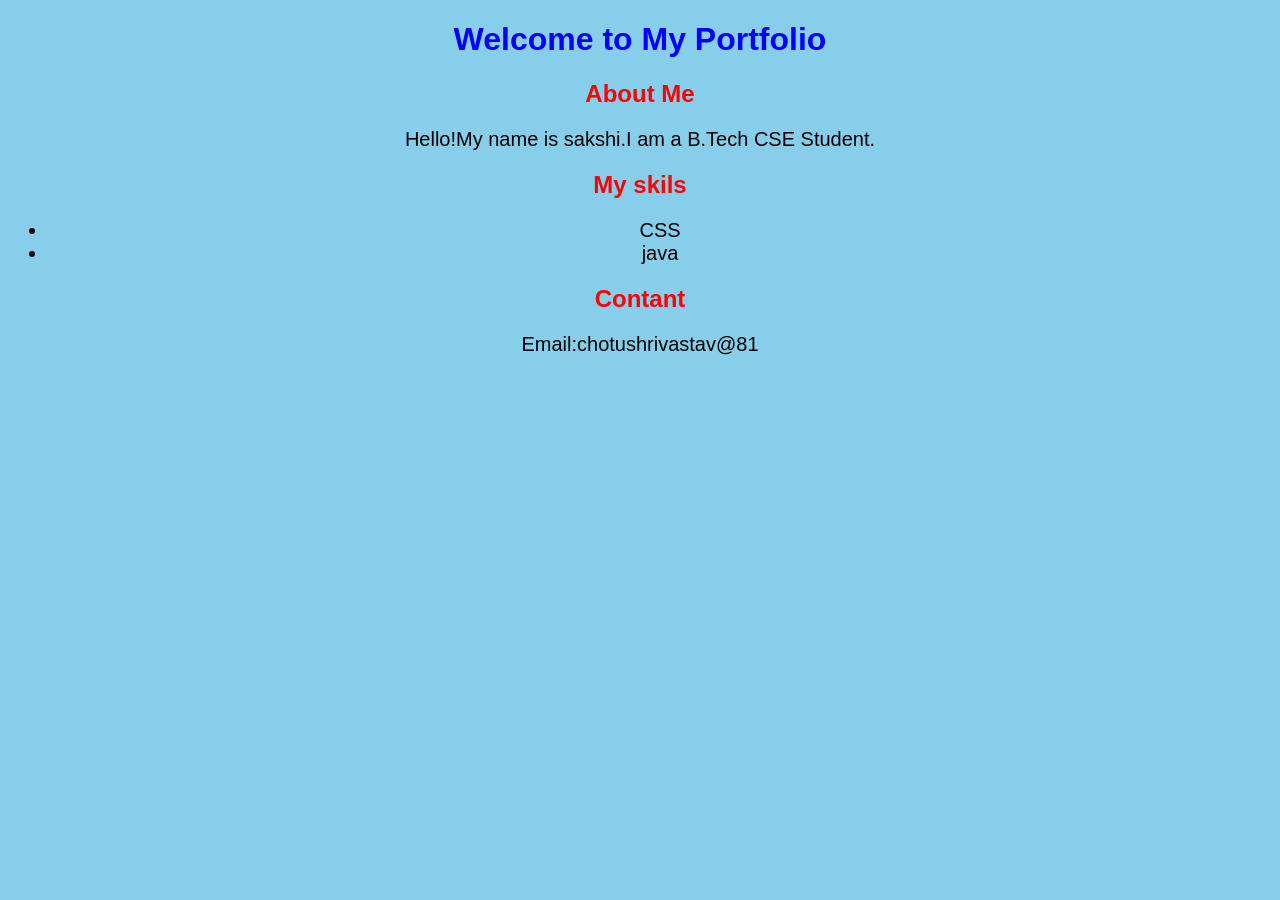
<file: My Project/index.html>
<!DOCTYPE html>
<html>
<head>
    <title>My Portfolio</title>
    <link rel="stylesheet"href="style.css">
    </head>

    <body>
         <h1>Welcome to My Portfolio</h1>

         <h2>About Me</h2>
         <p>Hello!My name is sakshi.I am a B.Tech CSE Student.</p>

            <h2>My skils</h2>
            <ul>
                <li<HTML<li>
                <li>CSS</li>
                <li>java</li>
            </ul>
         <h2>Contant</h2>
         <p>Email:chotushrivastav@81</p>

</body>
</html>
</file>
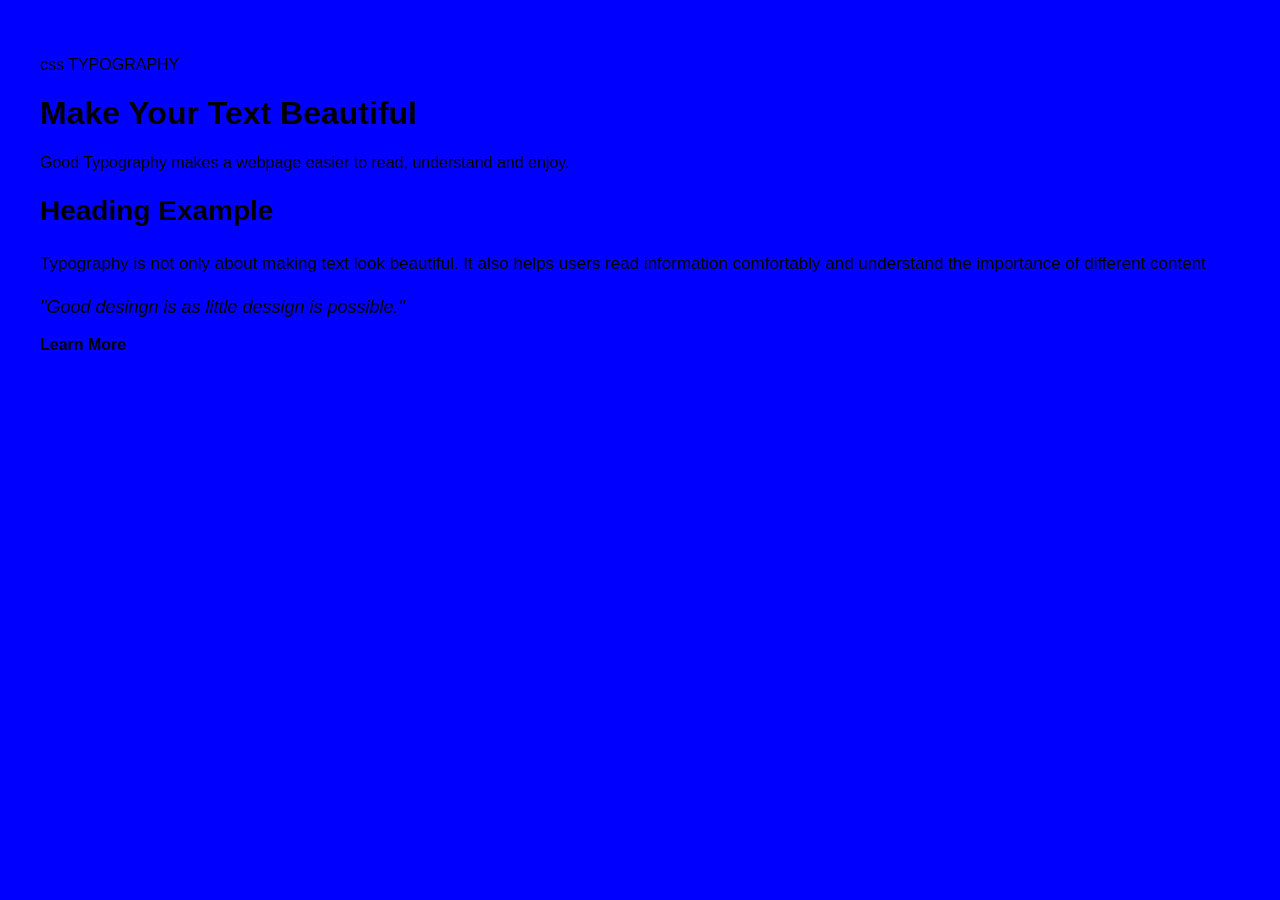
<file: new.html>
<!DOCTYPE html>
<html lang="en">

<head>
    <meta charset="UTF-8">
    <meta name="viewport" content="width=device-width, initial-scale=1.0">
    <title>Typography Showcase</title>
    <link rel="stylesheet" href="./sakshi.css">
</head>

<body>

    <main class="">

        <p class="label">css TYPOGRAPHY</p>

        <h1>Make Your Text Beautiful</h1>
        <p class="into">
            Good Typography makes a
            webpage easier to read,
            understand and enjoy.
        </p>

        <h2>Heading Example</h2>

        <p class="body-text">
            Typography is not only
            about making text look beautiful.
            It also helps users read
            information comfortably and
            understand the importance
            of different content
        </p>

        <p class="quote">
            "Good desingn is as little dessign is possible."
        </p>

        <p></p>
        <a herf="#">Learn More</a>

    </main>


</body>

</html>
</file>
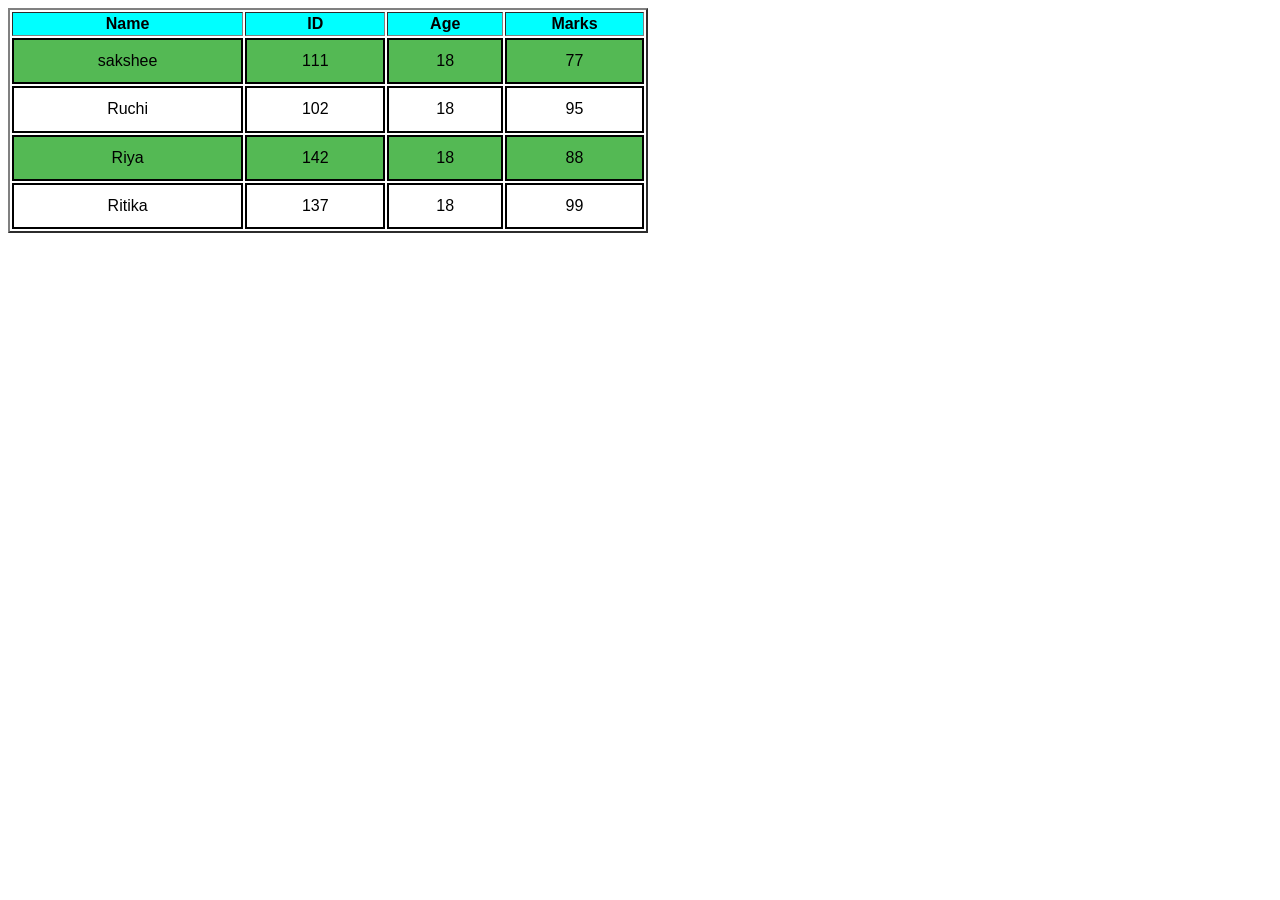
<file: sakshi.html>
<!DOCTYPE html>
<html lang="en">
<head>
    <title>Student Tabal</title>
    <link rel="stylesheet"href="style.css">
    </head>

    <body>
    


    <table border="2">
    <tr>
        <th>Name</th>
        <th>ID</th>
        <th>Age</th>
        <th>Marks</th>
        </th>
    </tr>

</tr>
    <td>sakshee</td>
    <td>111</td>
    <td>18</td>
    <td>77</td>
    </tr>

    <tr>
        <td>Ruchi
        <td>102</td>
        <td>18</td>
        <td>95</td>
        </tr>

    </tr>
    <td>Riya</td>
    <td>142</td>
    <td>18</td>
    <td>88</td>
</tr>


</tr>
<td>Ritika</td>
<td>137</td>
<td>18</td>
<td>99</td>

  </body>
  </html>
</file>
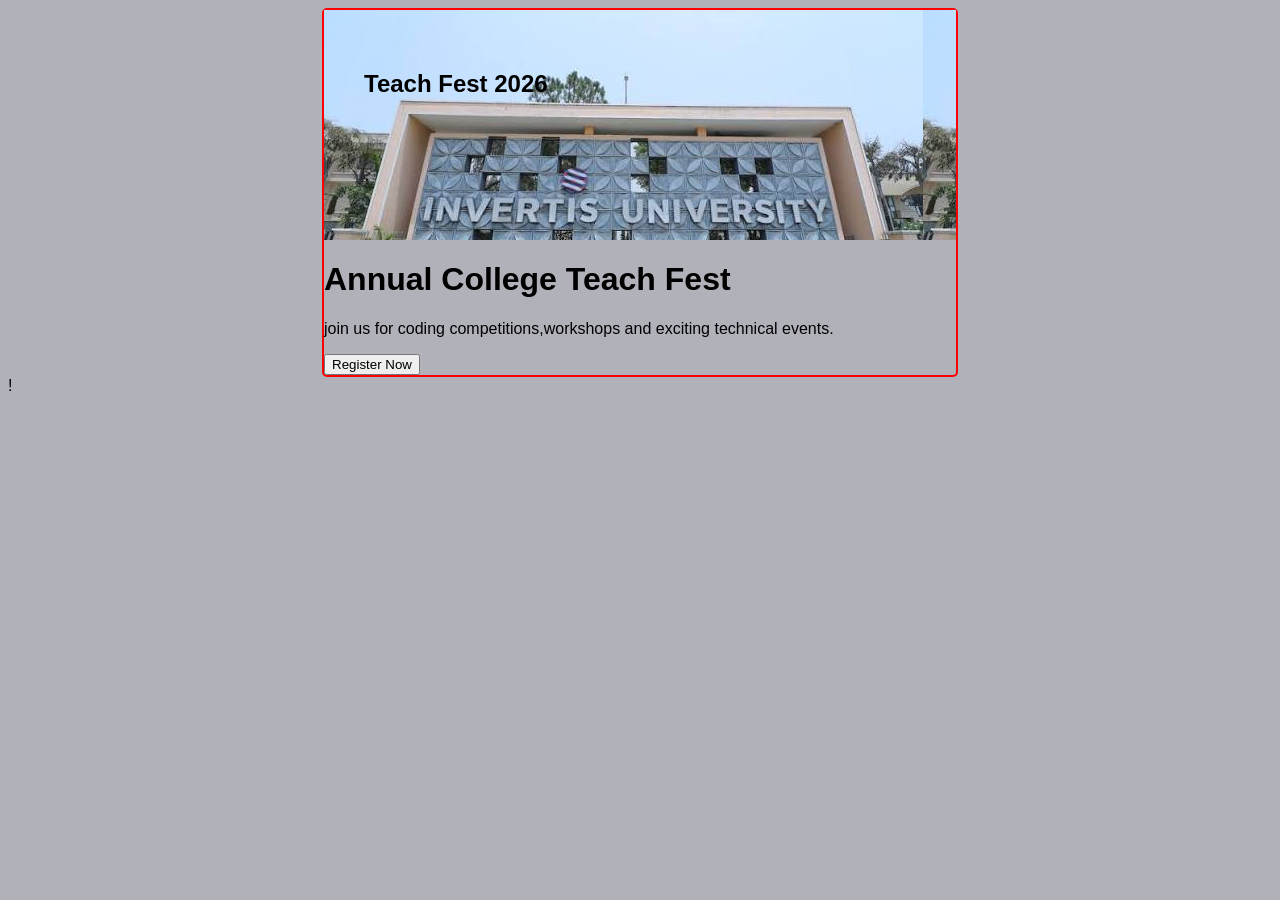
<file: temp.html>
<!DOCTYPE html>
<html lang="en">

<head>
    <meta charset="UTF-8">
    <meta name="viewport" content="width=device-width, initial-scale=1.0">
    <title>
        Document</title>
    <link rel="stylesheet" href="./temp.css">
</head>

<body>
    <div class="event-card">
            <div class="image-card">
                <h2>Teach Fest 2026</h2>
            </div>

            <div class="content-card">
                <h1>Annual College Teach Fest</h1>
                <p>join us for coding competitions,workshops and exciting technical events.</p>
                <!-- <img s r c="images.jpg" alt="invertis university"> -->

                <button> Register Now</button>
            </div>
    </div>

</body>

</html>
!
</file>
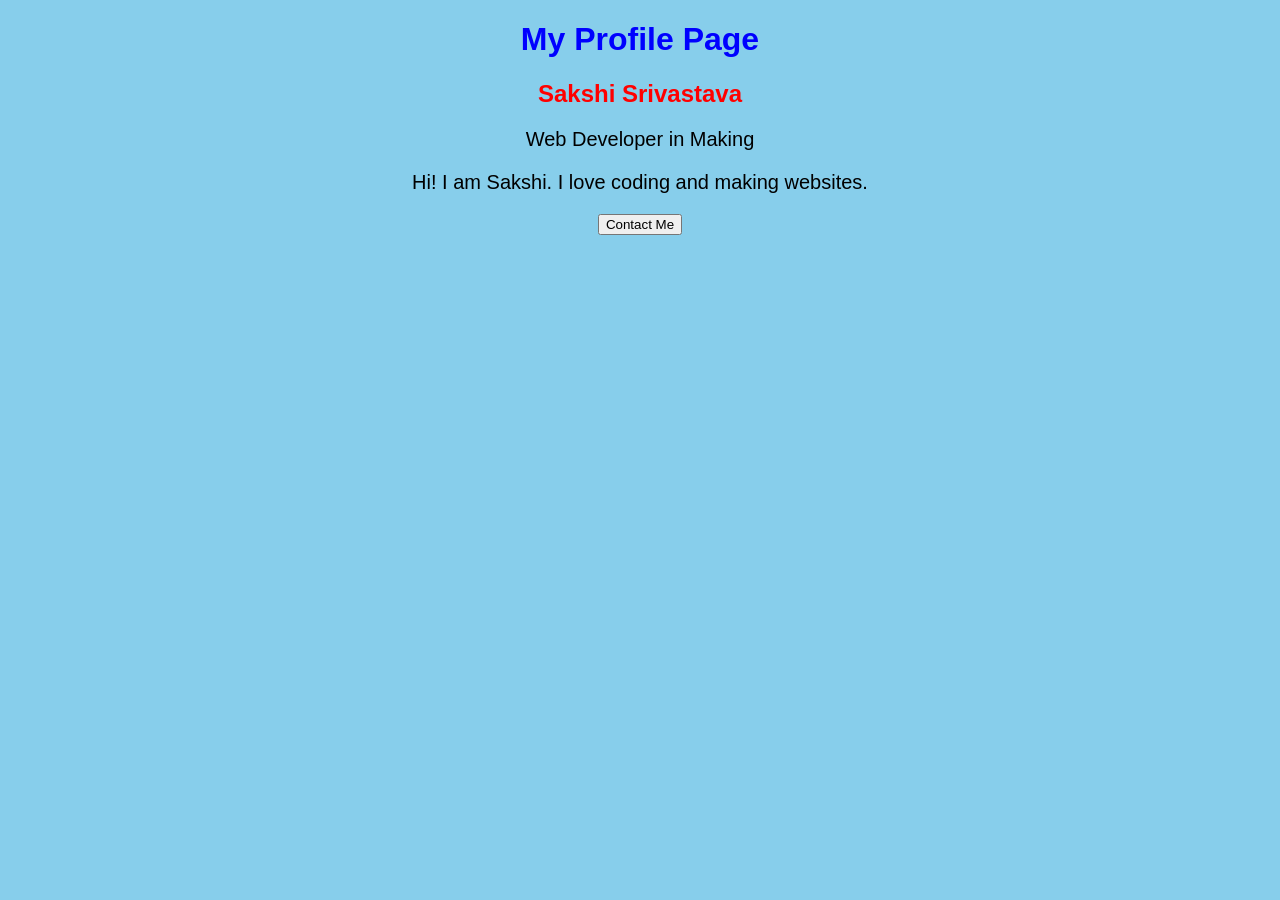
<file: My Project/week6.html>
<!DOCTYPE html>
<html lang="en">
<head>
    <title>My Profile</title>
    <link rel="stylesheet" href="style.css"
</head>
<body>

    <h1>My Profile Page</h1>
    <h2>Sakshi Srivastava</h2>

    <p>Web Developer in Making</p>

    <p>Hi! I am Sakshi. I love coding and making websites.</p>

    <button>Contact Me</button>

</body>
</html>
</file>
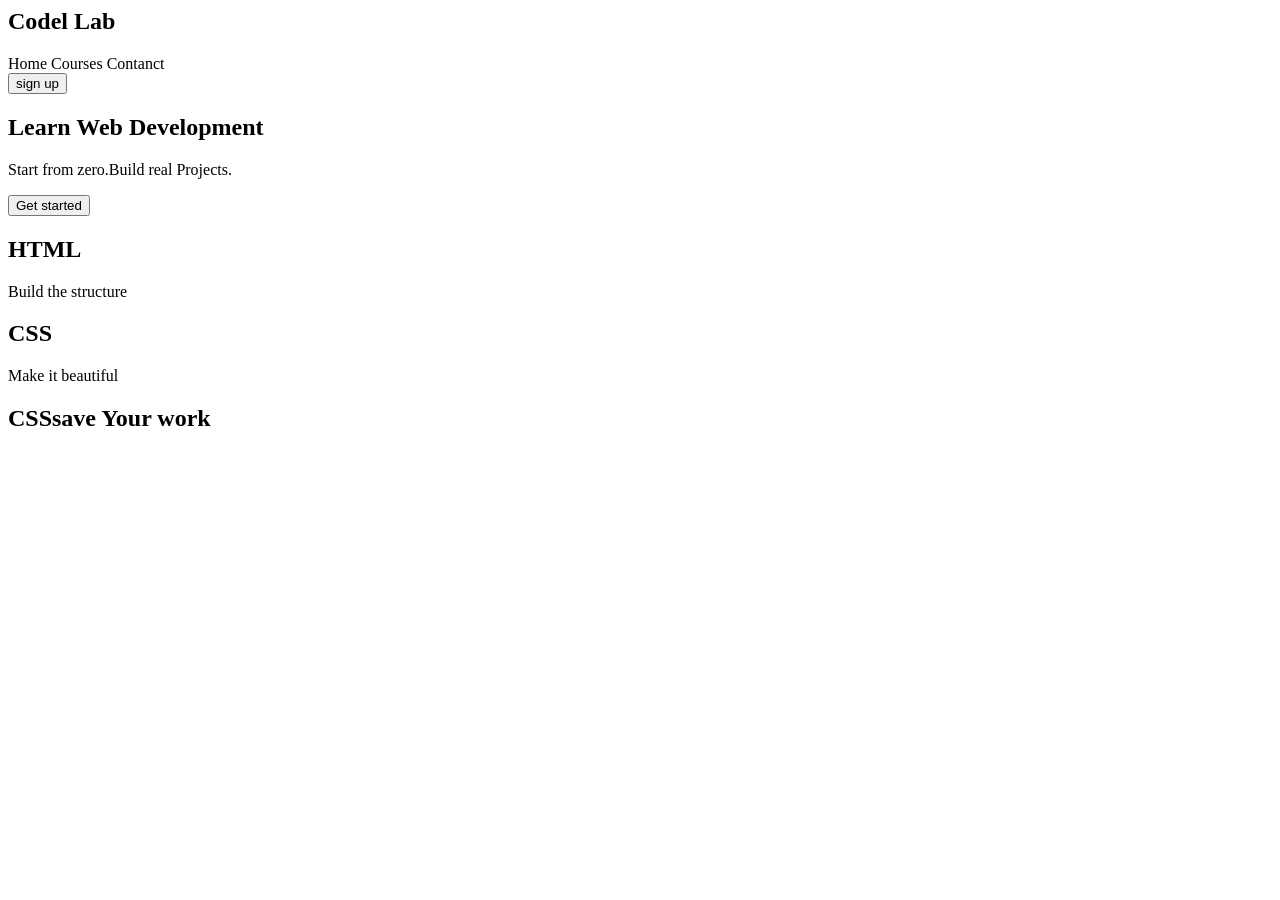
<file: Resume Page/Code.html>
<!DOCTTYPE html>
<html>
<head>
    <title>Codel Lab</title>
    <link rel="stylsheet" href="code.css">

</head>
<body>
    <nav>
        <h1>Codel Lab</h1>
        <div>Home  Courses Contanct</div>
        <button>sign up</button>
    </nav>

    <section class="hero">
        <h1>Learn Web Development</h1>
        <p>Start from zero.Build real Projects.</p>
        <button>Get started</button>
    </section>

    <section class="courses">
        <div><h2>HTML</h2>Build the structure</div>
        <div><h2>CSS</h2>Make it beautiful</div>
        <div><h2>CSS</Java Script</h2>save Your work</div>
    </section>
</body>
</html>
</file>
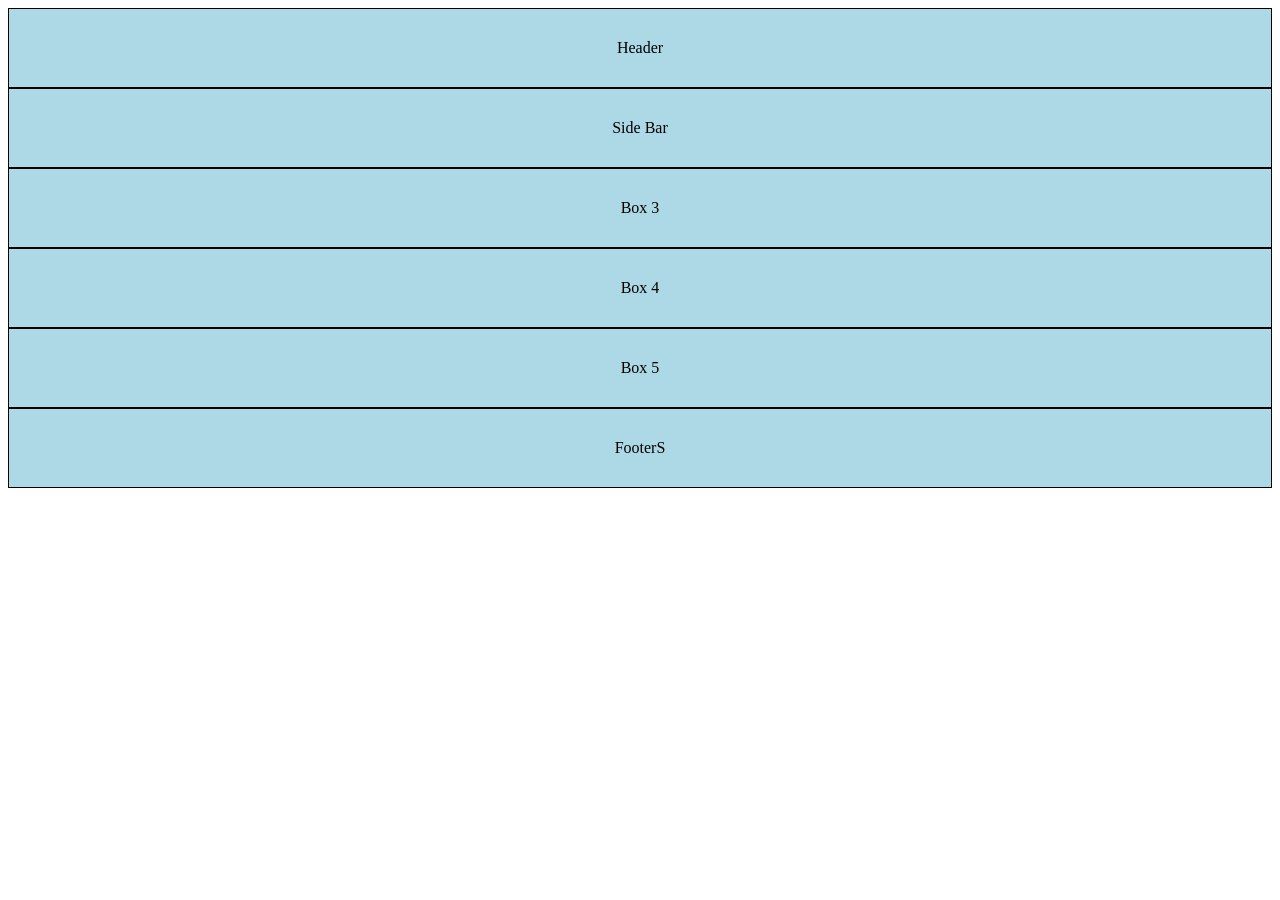
<file: Resume Page/grid.html>
<!DOCTYPE html>
<html lang="en">
<head>
    <meta charset="UTF-8">
    <meta name="viewport" content="width=device-width, initial-scale=1.0">
    <title>Document</title>
    
    <link rel="stylesheet"href="grid.css">
</head>
<body>
    </div> <div class="container">
        <div class="box">Header</div>
        <div class="box">Side Bar</div>
        <div class="box">Box 3</div>
        <div class="box">Box 4</div>
        <div class="box">Box 5</div>
        <div class="box">FooterS</div>
    </div>
    
</body>
</html>
</file>
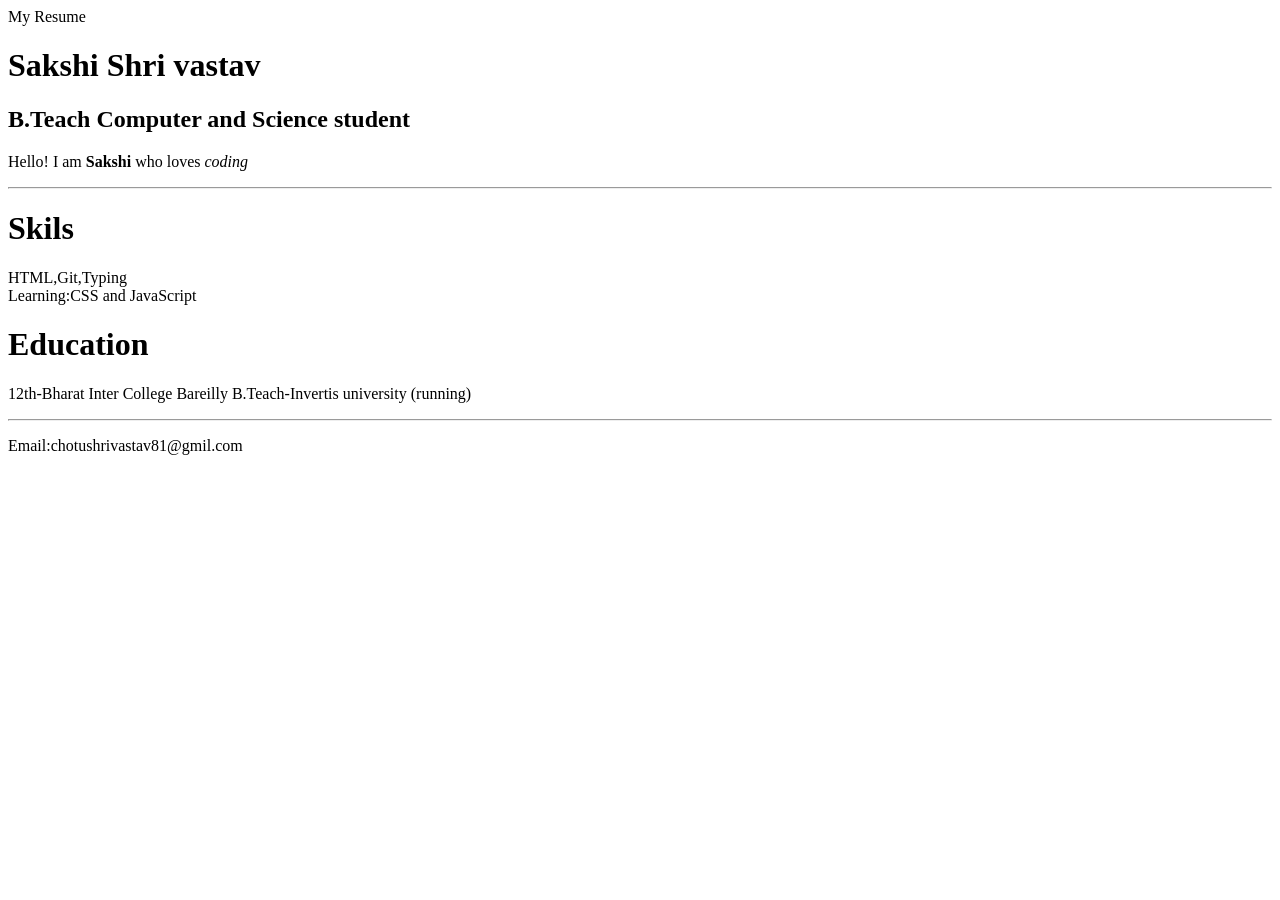
<file: Resume Page/resume.html>
<!DOCTYPE html>
<html>
    <head>
         <liile>My Resume</liile>
    </head>
    <body>

        <h1>Sakshi Shri vastav</h1>

        <h2>B.Teach Computer and Science student</h2>

        <p>Hello! I  am <b>Sakshi</b> who loves <i>coding</i>

        <hr>

        <h1>Skils</h1>
        <p>
            HTML,Git,Typing <br> Learning:CSS and JavaScript
            <p>

                <h1>Education</h1>
                <p>
                    12th-Bharat Inter College Bareilly
                    B.Teach-Invertis university
                    (running)
                    </p>

                    <hr>

                    <p>Email:chotushrivastav81@gmil.com </p>
                    
                    </body>
                </head>
                
            
             

            
            </Script>
        </p>

    </body>
</html>
</file>
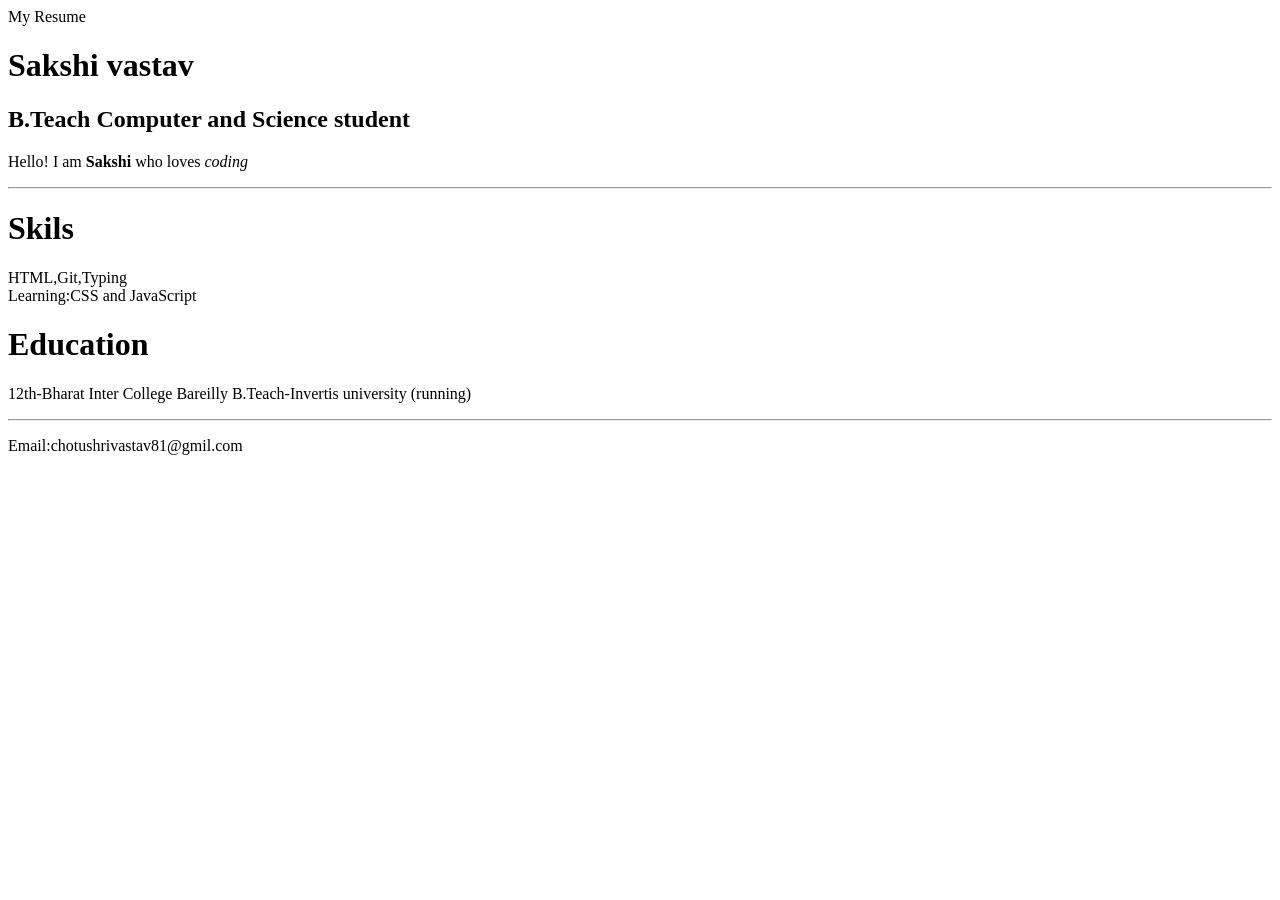
<file: Resume Page/week 3.html>
<!DOCTYPE html>
<html>
    <head>
         <liile>My Resume</liile>
    </head>
    <body>

        <h1>Sakshi  vastav</h1>

        <h2>B.Teach Computer and Science student</h2>

        <p>Hello! I  am <b>Sakshi</b> who loves <i>coding</i>

        <hr>

        <h1>Skils</h1>
        <p>
            HTML,Git,Typing <br> Learning:CSS and JavaScript
            <p>

                <h1>Education</h1>
                <p>
                    12th-Bharat Inter College Bareilly
                    B.Teach-Invertis university
                    (running)
                    </p>

                    <hr>

                    <p>Email:chotushrivastav81@gmil.com </p>
                    
                    </body>
                </head>
                
            
             

            
            </Script>
        </p>

    </body>
</html>
</file>
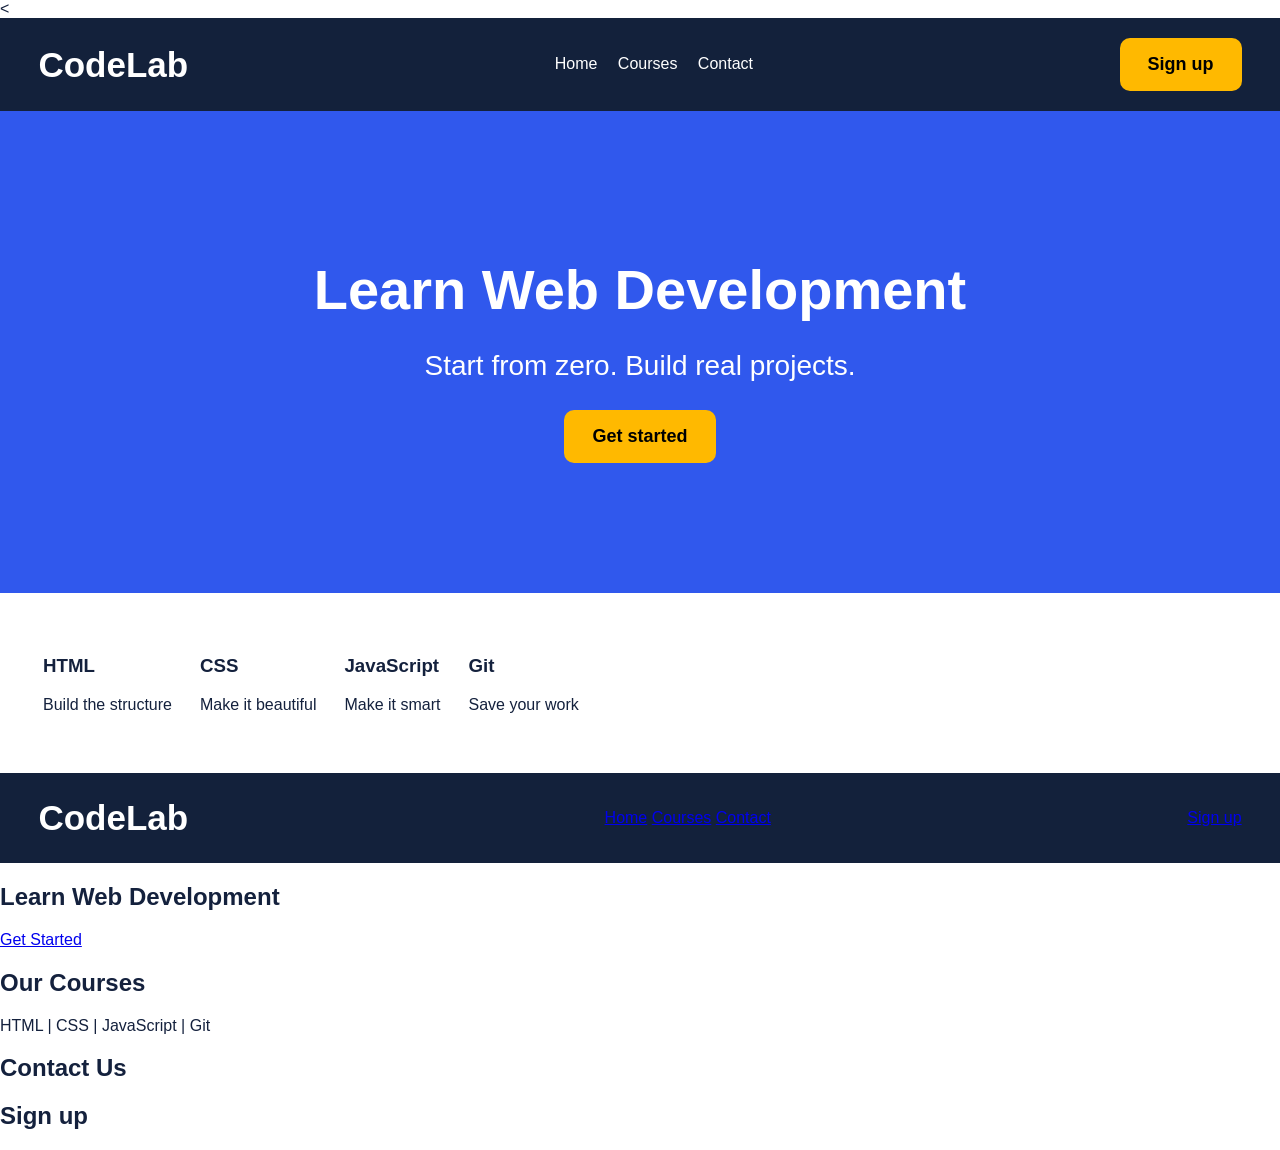
<file: Resume Page/week 5.html>
<<!DOCTYPE html>
<html>
<head>
    <title>CodeLab</title>
    <link rel="stylesheet" href="style.css">
</head>
<body>

<nav>
    <h1>CodeLab</h1>
    <div>Home　 Courses　 Contact</div>
    <button>Sign up</button>
</nav>

<section class="hero">
    <h2>Learn Web Development</h2>
    <p>Start from zero. Build real projects.</p>
    <button>Get started</button>
</section>

<section class="courses">
    <div><h3>HTML</h3><p>Build the structure</p></div>
    <div><h3>CSS</h3><p>Make it beautiful</p></div>
    <div><h3>JavaScript</h3><p>Make it smart</p></div>
    <div><h3>Git</h3><p>Save your work</p></div>
</section>

</body>
</html><nav>
  <h1>CodeLab</h1>

  <div>
    <a href="#home">Home</a>
    <a href="#courses">Courses</a>
    <a href="#contact">Contact</a>
  </div>

  <a href="#signup">Sign up</a>
</nav>

<section id="home">
  <h2>Learn Web Development</h2>
  <a href="#courses">Get Started</a>
</section>

<section id="courses">
  <h2>Our Courses</h2>
  <p>HTML | CSS | JavaScript | Git</p>
</section>

<section id="contact">
  <h2>Contact Us</h2>
</section>

<section id="signup">
  <h2>Sign up</h2>
</section>
</file>
<file: My Project/style.css>
body{
    font-family: Arial;
    background-color: skyblue;
    text-align: center;
}
h1{
    color:blue

}
h2{
    color:red
}
p,li{
    font-size: 20px;
}
</file>
<file: sakshi.css>
body {
    font-family: Arial, sans-serif;
    background-color:blue;
    margin: 0;
    padding: 40px;
}

showcase {
    max-width: 800px;
    margin: auto;
    background: blue;
    padding: 40px;
    text-align: center;
}
.label {
    font-weight: 40px;
}

h1 {
    font-size: 2em;
}

.intro {
    font-size: 20px;
    line-height: 1.6;
      line-height: 1.6;
}

h2 {
    font-size: 28px;
}

.body-text {
    font-size: 17px;
    line-height: 1.7;
}

.quote {
    font-style: italic;
    font-size: 18px;
}

a {
    text-decoration: none;
    font-weight: bold;
}
</file>
<file: style.css>
body {
    background-color: linear-gradient(to right, pink, skyblue);
    font-family: Arial;
}

table {
    width: 50vw;
    height: 25vh;
    margin:auto
    border-collapse;collapse:
}

th {
    background-color: aqua;
    
    
}

td {
    padding: 10px;
    text-align: center;
}

   td{
       padding:10px;
       border:2px solid black;
   }

   tr:nth-child(even){
      background-color: rgb(84, 185, 84);
   }

   tr:hover{
        background-color: yellow;
   }
</file>
<file: temp.css>
body{
    font-family: Arial;
    background: rgb(177, 177, 186);
}

.event-card{
    width: 50%;
    margin:auto;
    border: 2px solid RED;
    border-radius: 5px;
}

.image-card{
    height: 150px;
    padding: 40px;
    background-image: url("./images.jpg");
}
</file>
<file: Resume Page/grid.css>
container {
    display: grid;
    grid-template-columns: 1fr 1fr 1fr;
    gap: 10px;
}

.box {
    background-color: lightblue;
    padding: 30px;
    text-align: center;
    border: 1px solid black;
}
</file>
<file: Resume Page/style.css>
* {
    box-sizing: border-box;
}

body {
    margin: 0;
    font-family: Arial, sans-serif;
    color: #14213d;
}

nav {
    background: #13213b;
    color: white;
    padding: 20px 3%;
    display: flex;
    align-items: center;
    justify-content: space-between;
}

nav h1 {
    font-size: 35px;
    margin: 5px 0;
}

button {
    background: #ffb900;
    border: none;
    padding: 16px 28px;
    border-radius: 10px;
    font-size: 18px;
    font-weight: bold;
    cursor: pointer;
}

.hero {
    background: #3058ed;
    color: white;
    text-align: center;
    padding: 100px 15px 130px;
}

.hero h2 {
    font-size: 56px;
    margin-bottom: 20px;
}

.hero p {
    font-size: 28px;
}

.courses {
    display: flex;
    gap: 28px;
    padding: 43px;
}

.courses…a {
  color: white;
  text-decoration: none;
  margin: 10px;
  cursor: pointer;
}

a:hover {
  color: orange;
}
</file>
